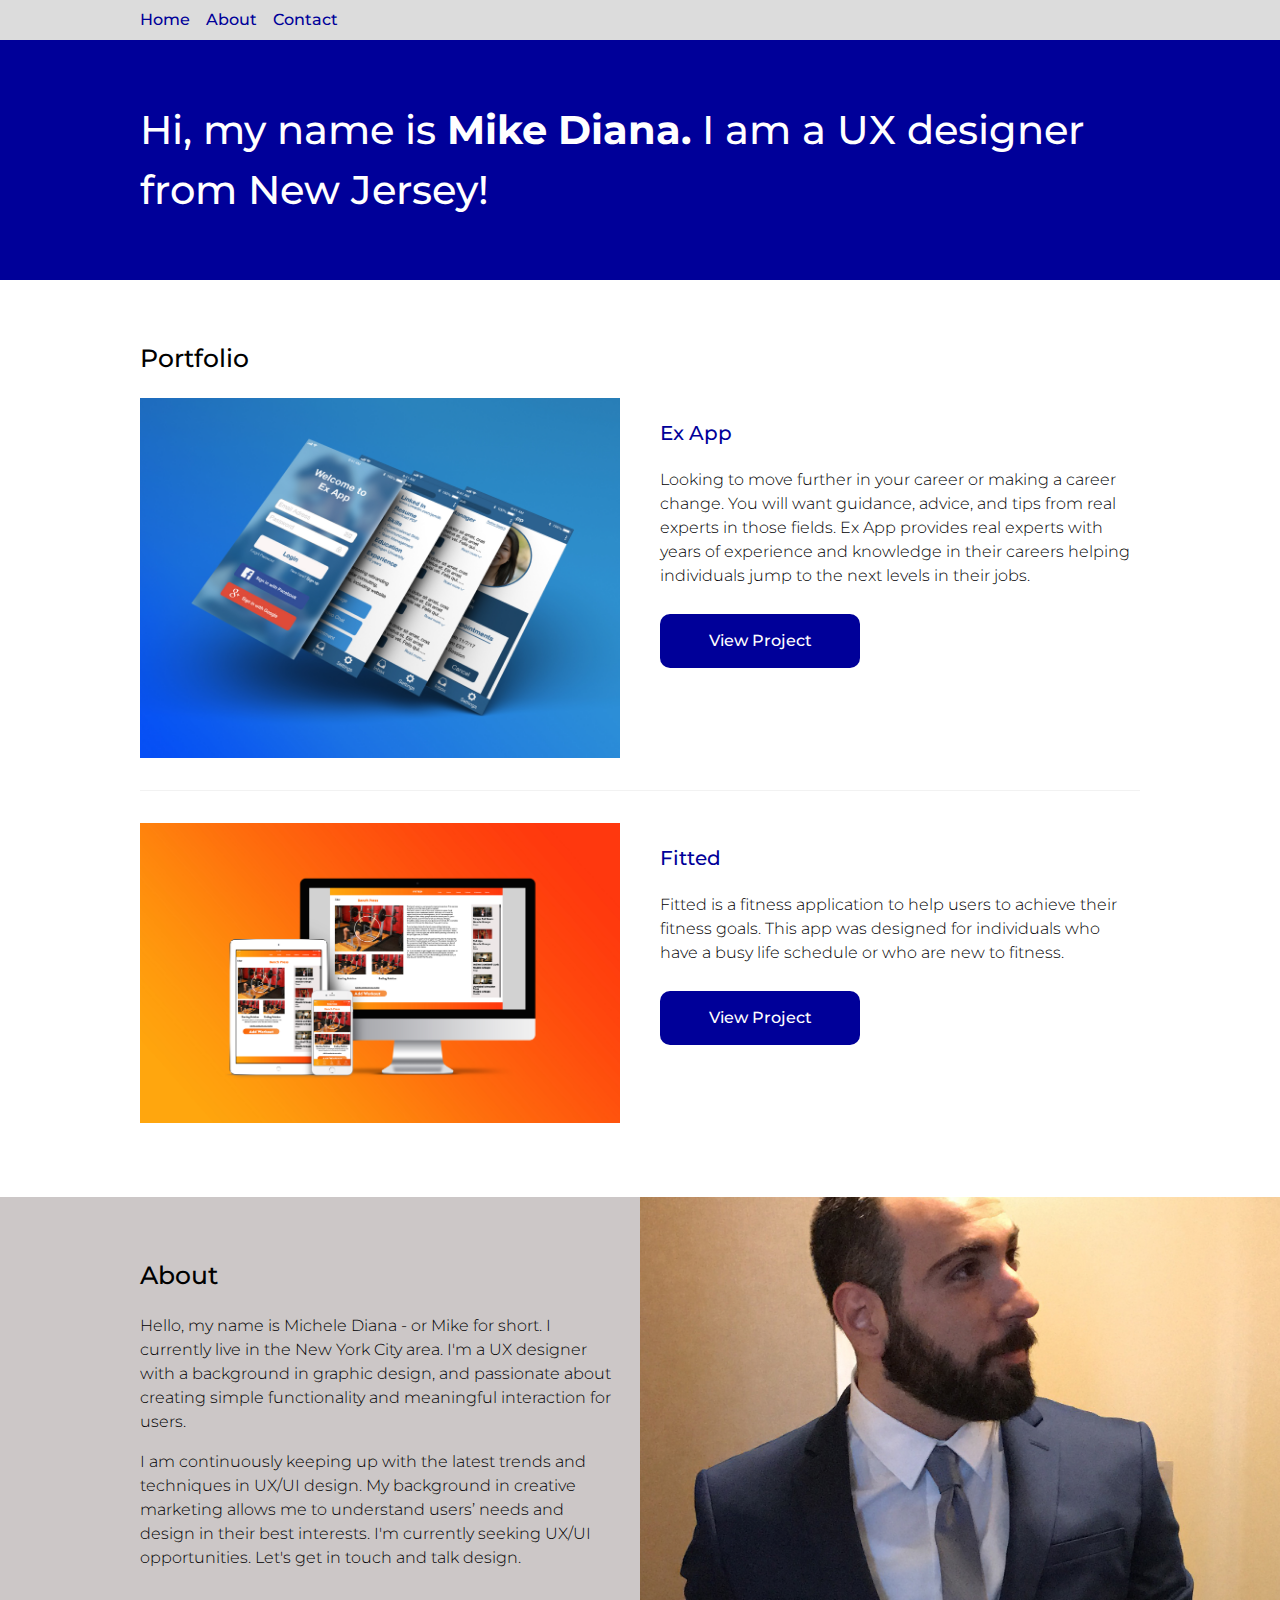
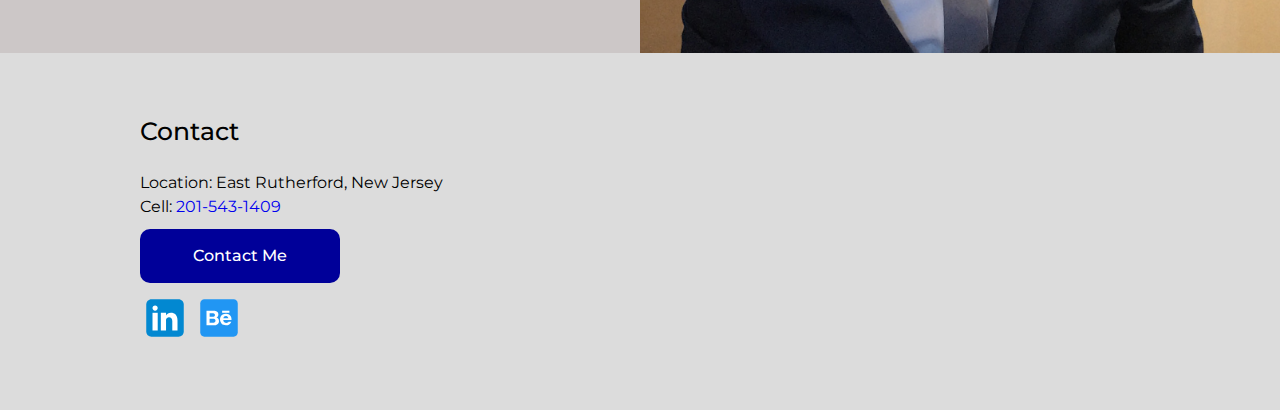
<file: index.html>
<!DOCTYPE html>
<html xmlns="http://www.w3.org/1999/xhtml" lang="en" xml:lang="en">

<head>
  <meta charset="utf-8">
  <meta name="viewport" content="width=device-width, initial-scale=1.0">
  <title>Michele Diana Portfolio</title>
  <link rel="stylesheet" type="text/css" href="css/style.css">
  <link href="https://fonts.googleapis.com/css?family=Montserrat:300,500" rel="stylesheet">
</head>

<body class="project-page">
  <!--Start Header section-->
  <header class="page-padding">
    <nav class="container">
      <ul>
        <li><a href="index.html">Home</a></li>
        <li><a href="#about">About</a></li>
        <li><a href="#contact">Contact</a></li>
      </ul>
    </nav>
  </header>
  <!--Start columns section-->
  <div id="hero" class="page-padding">
    <h1 class="container">Hi, my name is <b>Mike Diana.</b> <span>I am a UX designer from New Jersey!</span></h1>
  </div>
  <!-- PORTFOLIO SECTION -->
  <div id="portfolio" class="page-padding">
    <h2 class="container">Portfolio</h2>
    <div class="container">
      <div class="row">
        <div class="col-2">
          <img src="img/port/exapp/exapp_coverimage.jpg" alt="">
        </div>
        <div class="col-2">
          <h3>Ex App</h3>
          <p>Looking to move further in your career or making a career change. You will want guidance, advice, and tips from real experts in those fields. Ex App provides real experts with years of experience and knowledge in their careers helping individuals
            jump to the next levels in their jobs.
          </p>
          <a href="exapp.html" class="view-project"><span>View Project</span></a>
        </div>
      </div>
      <div class="row">
        <div class="col-2">
          <img src="img/port/fitted/fitted_cover_image.jpg" alt="">
        </div>
        <div class="col-2">
          <h3>Fitted</h3>
          <p>Fitted is a fitness application to help users to achieve their fitness goals. This app was designed for individuals who have a busy life schedule or who are new to fitness.
          </p>
          <a href="fitted.html" class="view-project"><span>View Project</span></a>
        </div>
      </div>
    </div>
  </div>
  <!-- ABOUT SECTION -->
  <div id="about" class="page-padding">
    <div class="container">
      <div class="row">
        <div class="col-2">
          <h2>About</h2>
          <p>Hello, my name is Michele Diana - or Mike for short. I currently live in the New York City area. I'm a UX designer with a background in graphic design, and passionate about creating simple functionality and meaningful interaction for users.
          </p>
          <p>I am continuously keeping up with the latest trends and techniques in UX/UI design. My background in creative marketing allows me to understand users’ needs and design in their best interests. I'm currently seeking UX/UI opportunities. Let's
            get in touch and talk design.
          </p>
        </div>
        <div class="col-2">
          <img class="show-hide" src="img/profile_pic2.jpg" alt="">
        </div>
      </div>
    </div>
  </div>
  <!-- CONTACT SECTION -->
  <div id="contact" class="page-padding">
    <div class="container">
      <h2>Contact</h2>
      <span>Location: East Rutherford, New Jersey</span>
      <br><span>Cell: <a href="tel:2015431409">201-543-1409</a></span>
      <br><a href="mailto:mihcelediana87@gmail.com" class="button"><span>Contact Me</span></a>
      <!-- Social Icon Images-->
      <!-- Linkedin Icon-->
      <div>
        <a class="social" href="https://www.linkedin.com/in/michelediana">
          <img src="[data-uri]" alt="">
        </a>
        <!-- Behance Icon-->
        <a class="social" href="https://www.behance.net/MicheleDDesigns">
          <img src="[data-uri]" alt="">
        </a>
      </div>
    </div>
  </div>
  <script src="https://ajax.googleapis.com/ajax/libs/jquery/3.3.1/jquery.min.js"></script>
  <script src="js/scripts.js"></script>
</body>
</html>
</file>
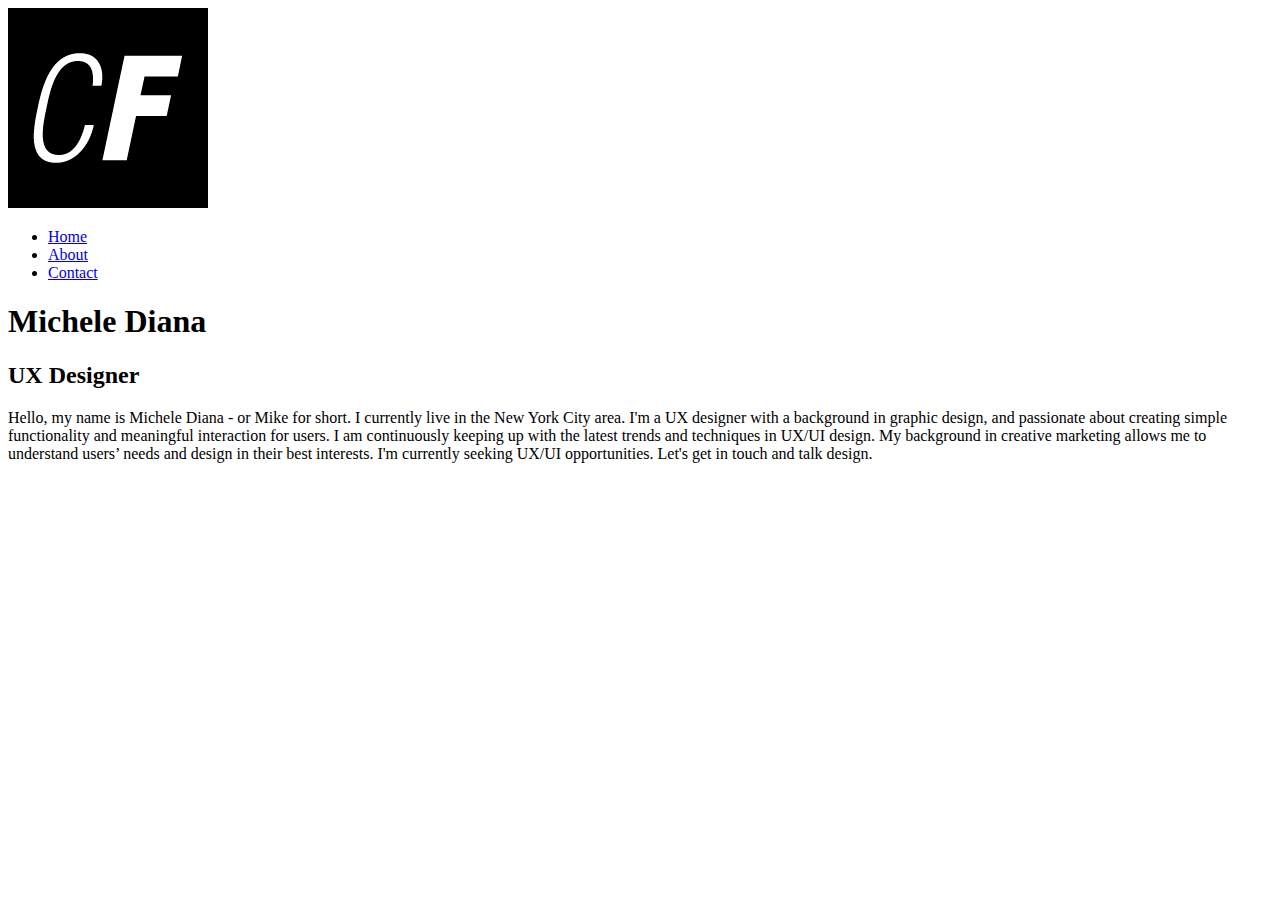
<file: about.html>
<!DOCTYPE html>
<html>
<head>
  <meta charset="utf-8">
  <title>About Michele Diana</title>
</head>
<body>
  <img src="img/CF-logo-black-200px.png" alt="">
  <nav>
    <ul>
      <li><a href="index.html">Home</a></li>
      <li><a href="about.html">About</a></li>
      <li><a href="contact.html">Contact</a></li>
    </ul>
  </nav>
  <h1>Michele Diana</h1>
  <h2>UX Designer</h2>
  <p>Hello, my name is Michele Diana - or Mike for short. I currently live in the New York City area.
    I'm a UX designer with a background in graphic design, and passionate about creating simple functionality and meaningful interaction
    for users. I am continuously keeping up with the latest trends and techniques in UX/UI design. My background in creative marketing
    allows me to understand users’ needs and design in their best interests. I'm currently seeking UX/UI opportunities. Let's get in
    touch and talk design.
  </p>
</body>
</html>
</file>
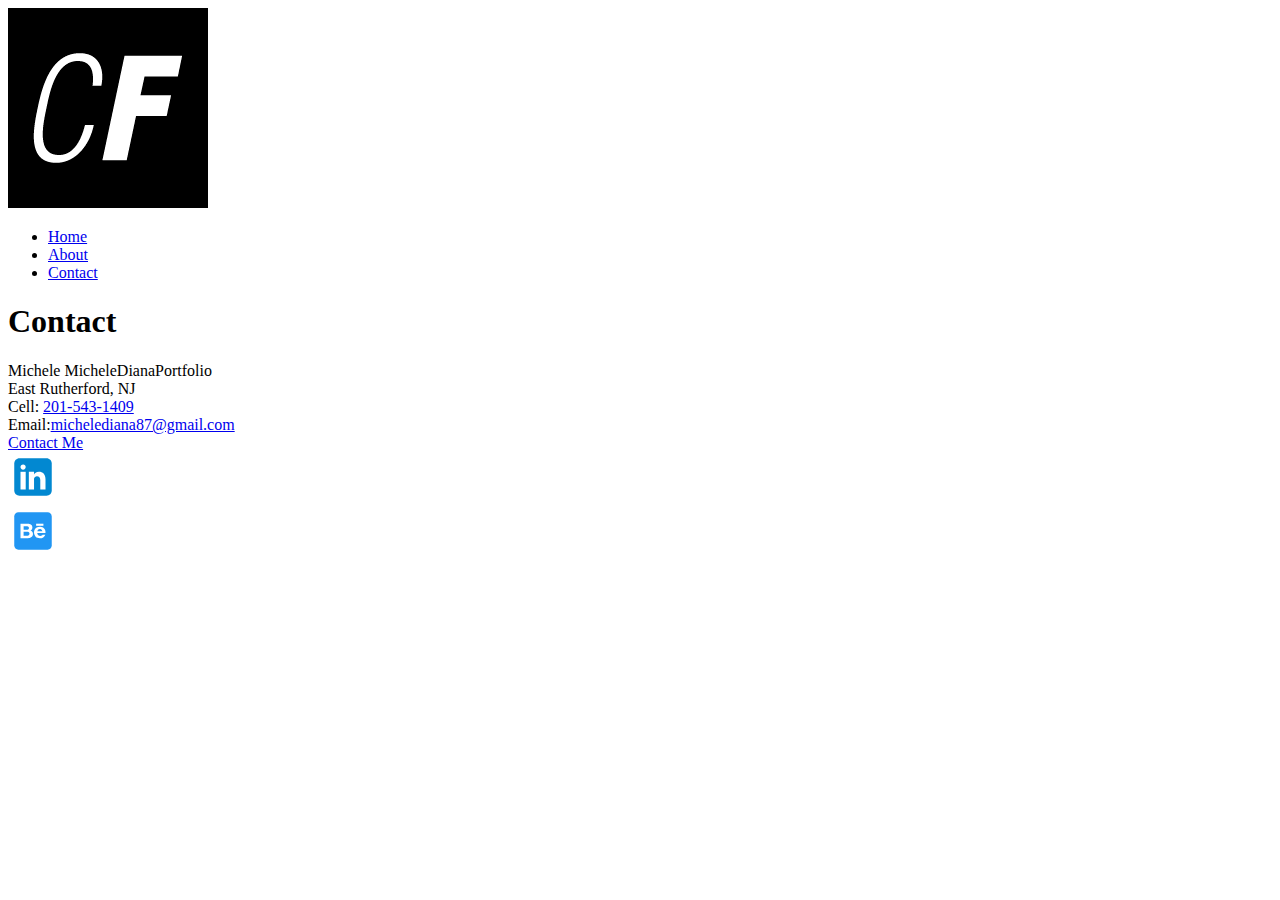
<file: contact.html>
<!DOCTYPE html>
<html>
<head>
  <meta charset="utf-8">
  <title>Contact Michele Diana</title>
</head>
<body>
  <img src="img/CF-logo-black-200px.png" alt="">
  <nav>
    <ul>
      <li><a href="index.html">Home</a></li>
      <li><a href="about.html">About</a></li>
      <li><a href="contact.html">Contact</a></li>
    </ul>
  </nav>
  <!--Contact Information-->
  <h1>Contact</h1>
  <div>
    Michele MicheleDianaPortfolio
    <br>East Rutherford, NJ
    <br> Cell: <a href="tel:2015431409">201-543-1409</a>
    <br> Email:<a href="mailto:mihcelediana87@gmail.com">michelediana87@gmail.com</a>
    <br><a href="mailto:michelediana87@gmail.com">Contact Me</a><br>
    <!-- Social Icon Images-->
    <!-- Linkedin Icon-->
    <div>
      <a href="https://www.linkedin.com/in/michelediana">
        <img src="[data-uri]" alt="">
      </a>
    </div>
    <!-- Behance Icon-->
    <div>
      <a href="https://www.behance.net/MicheleDDesigns">
        <img src="[data-uri]" alt="">
      </a>
    </div>
  </div>
</body>
</html>
</file>
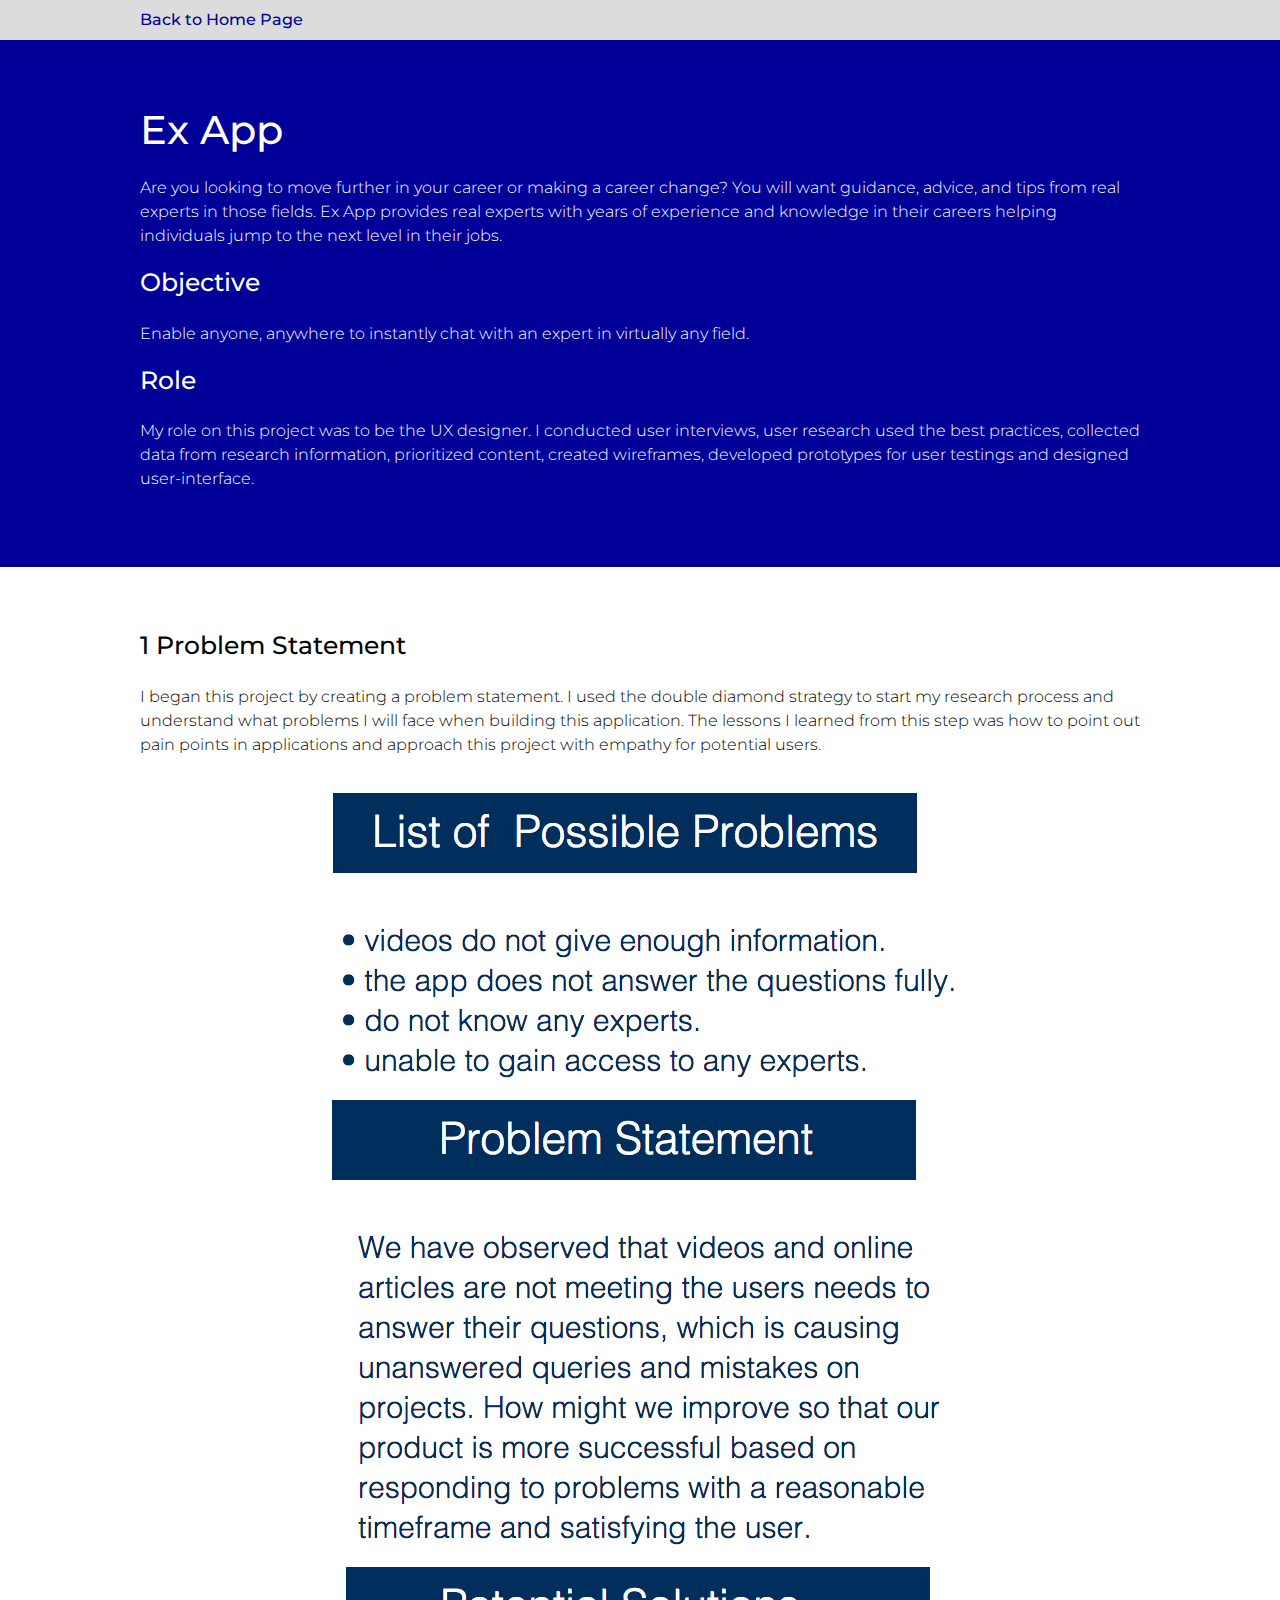
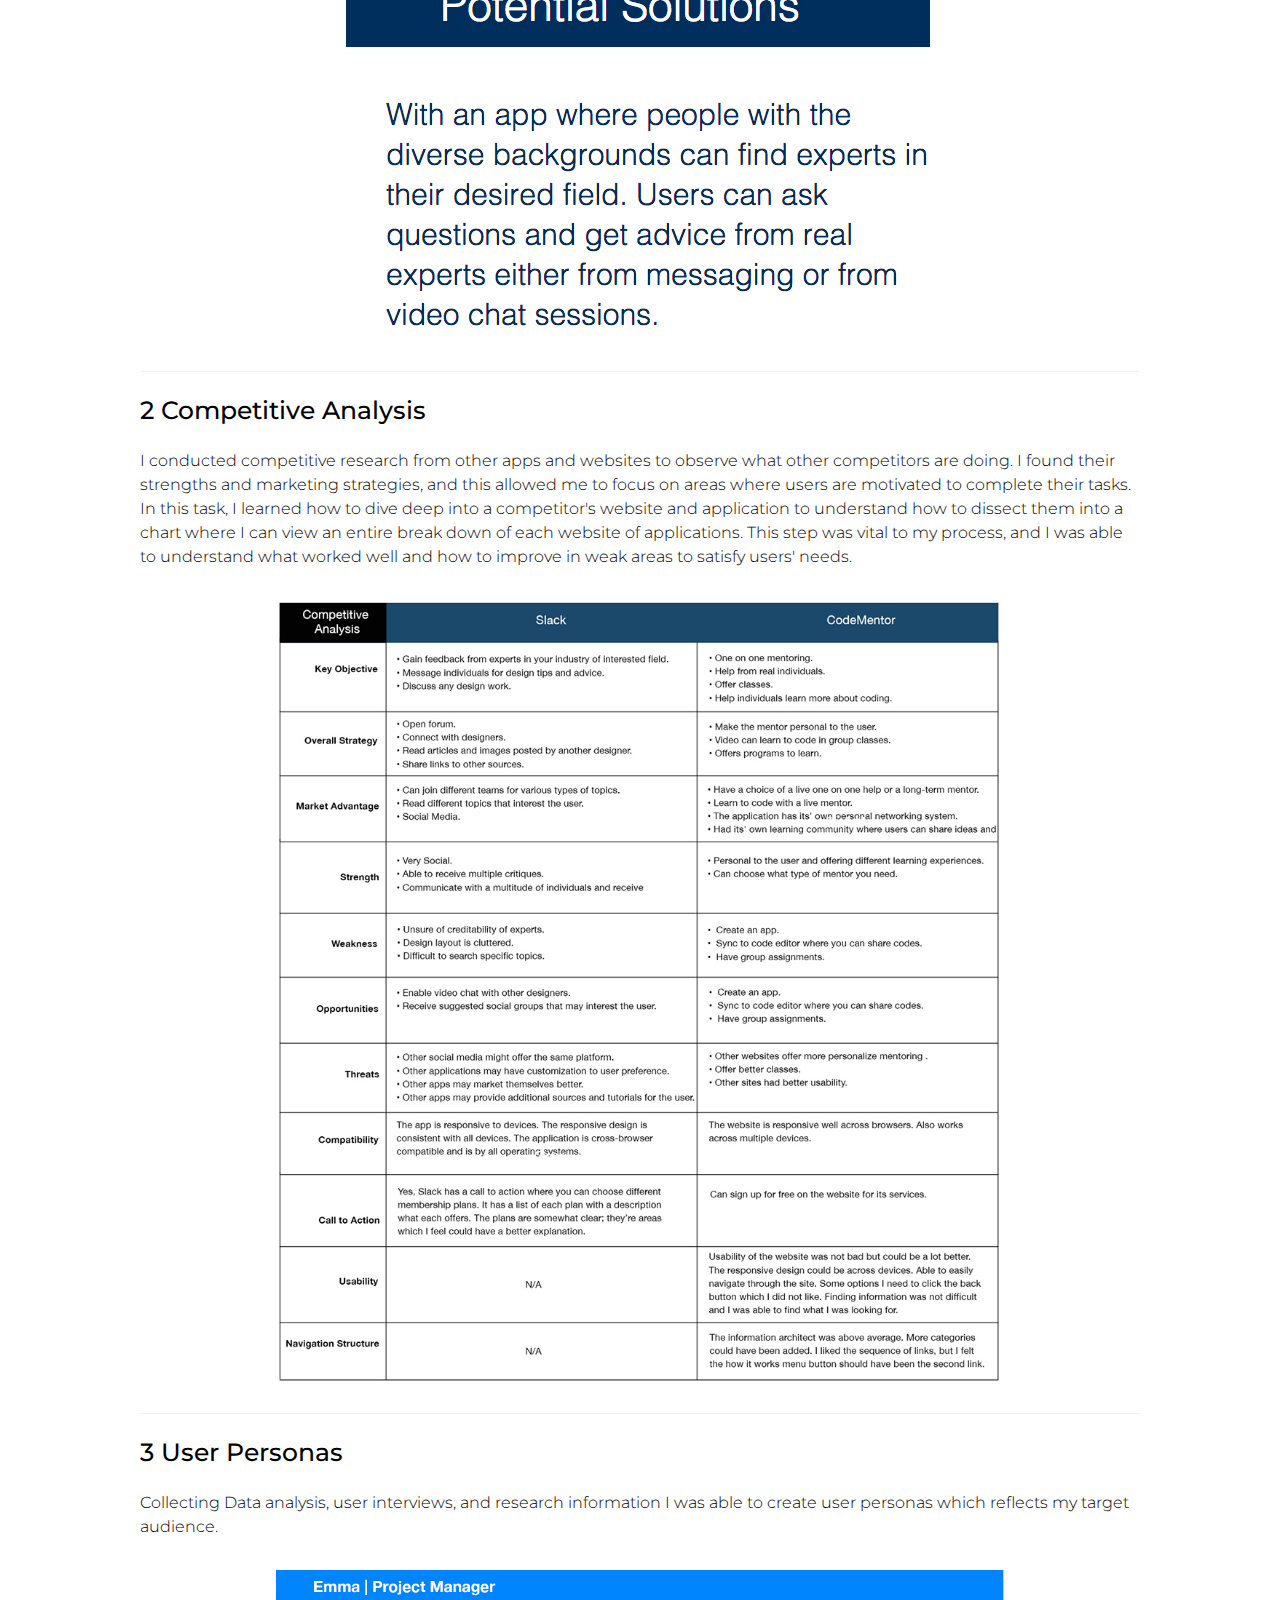
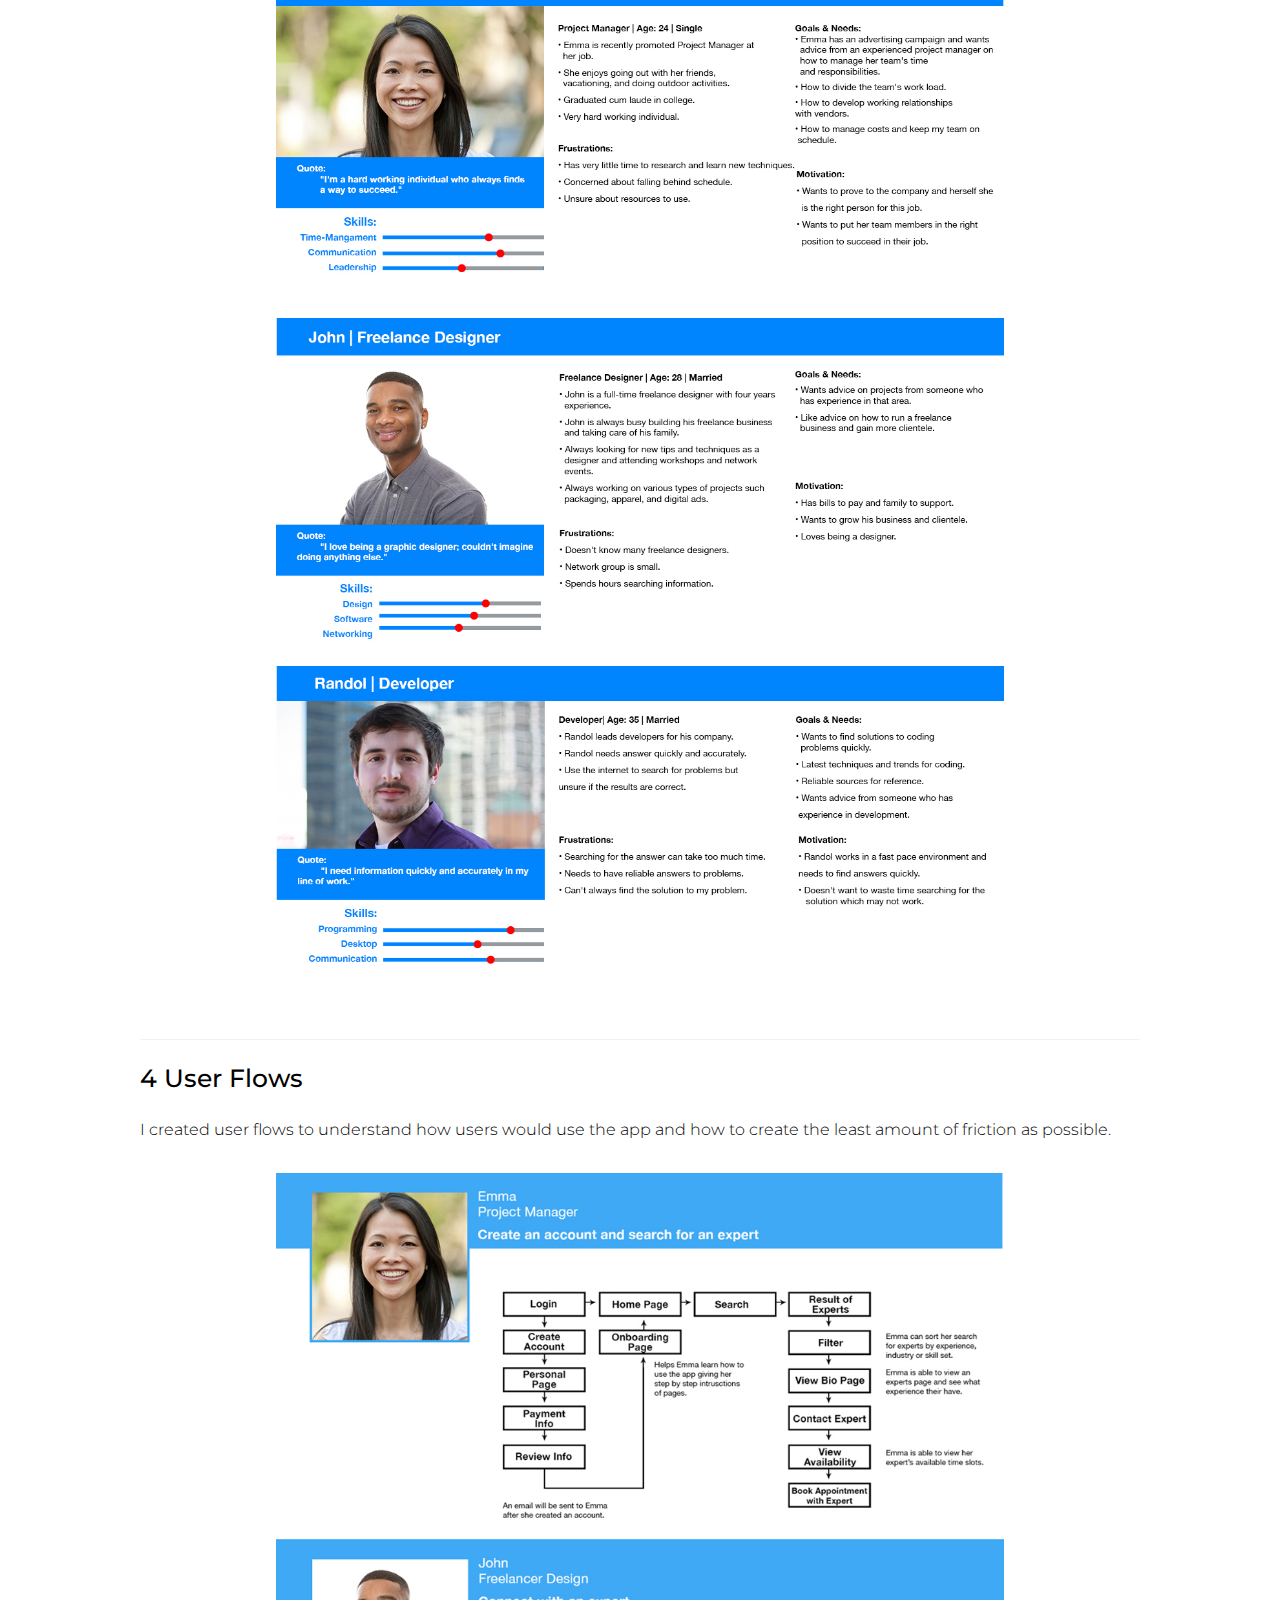
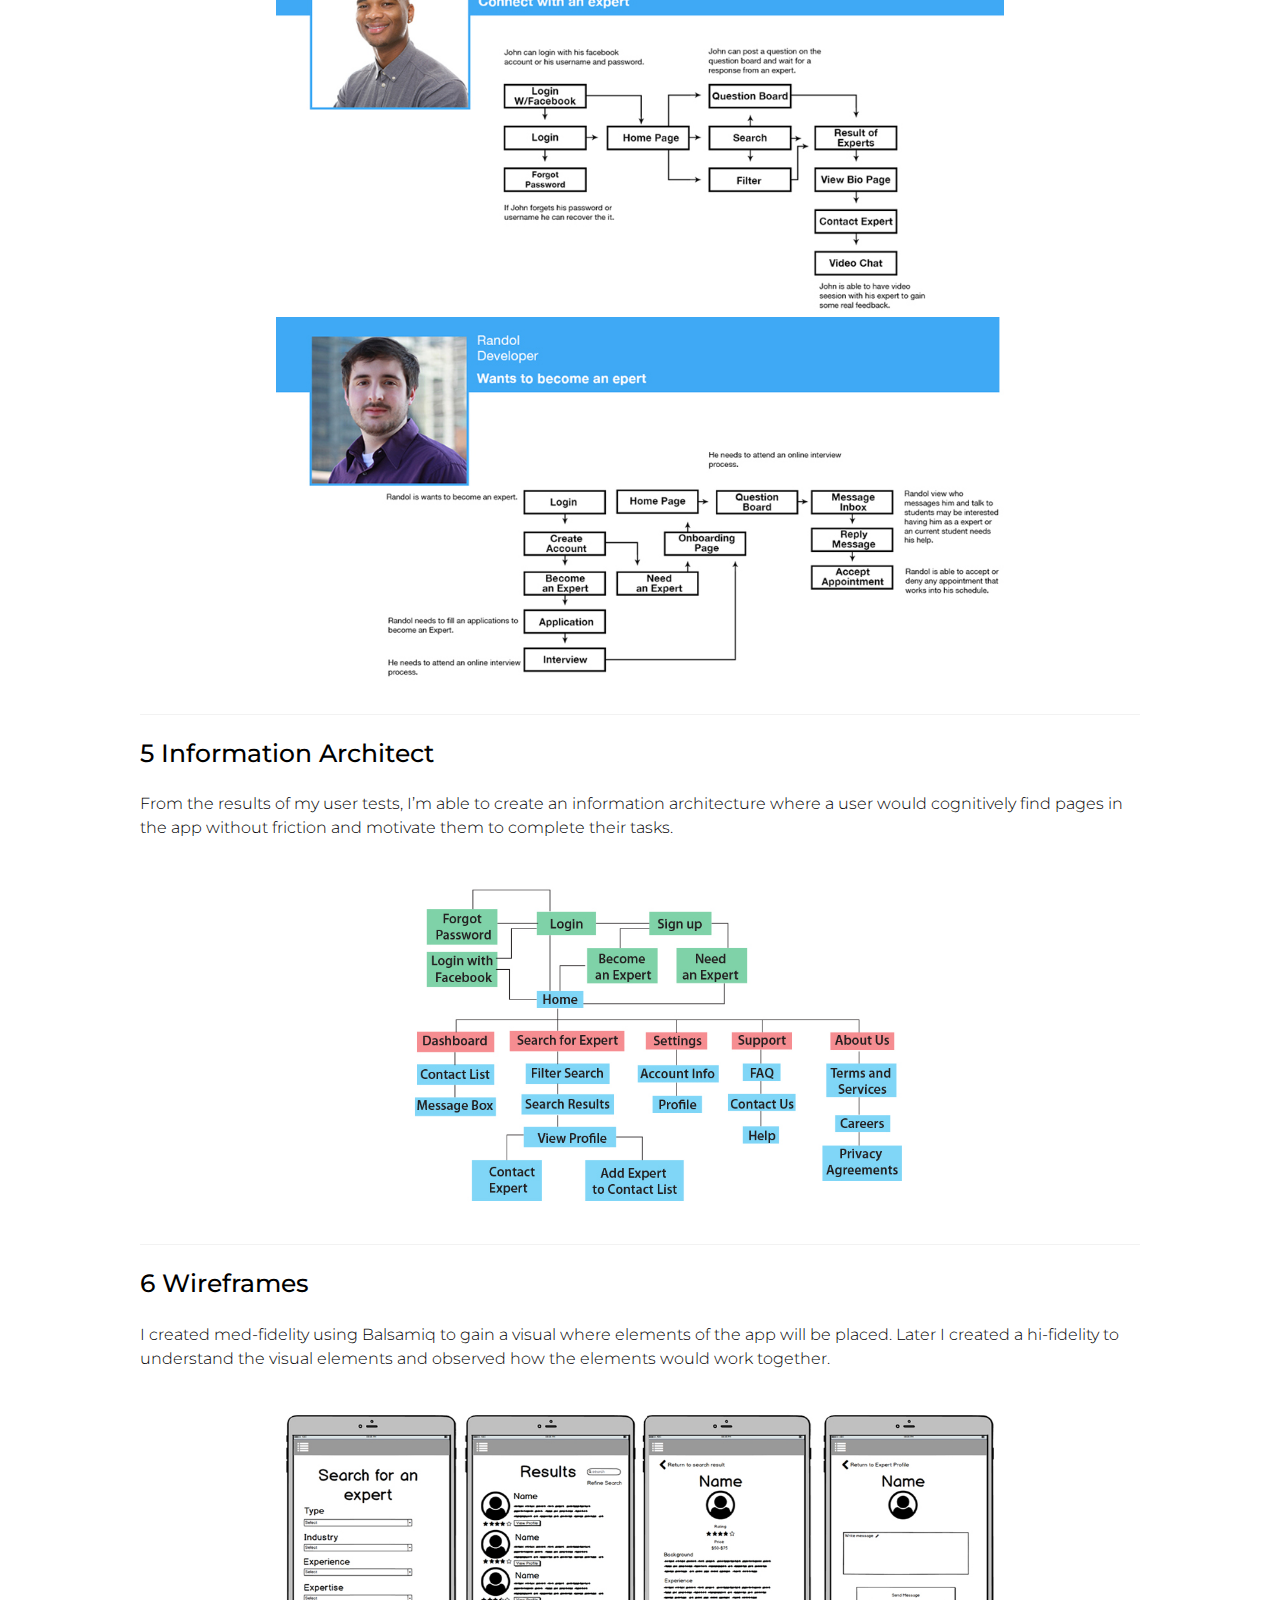
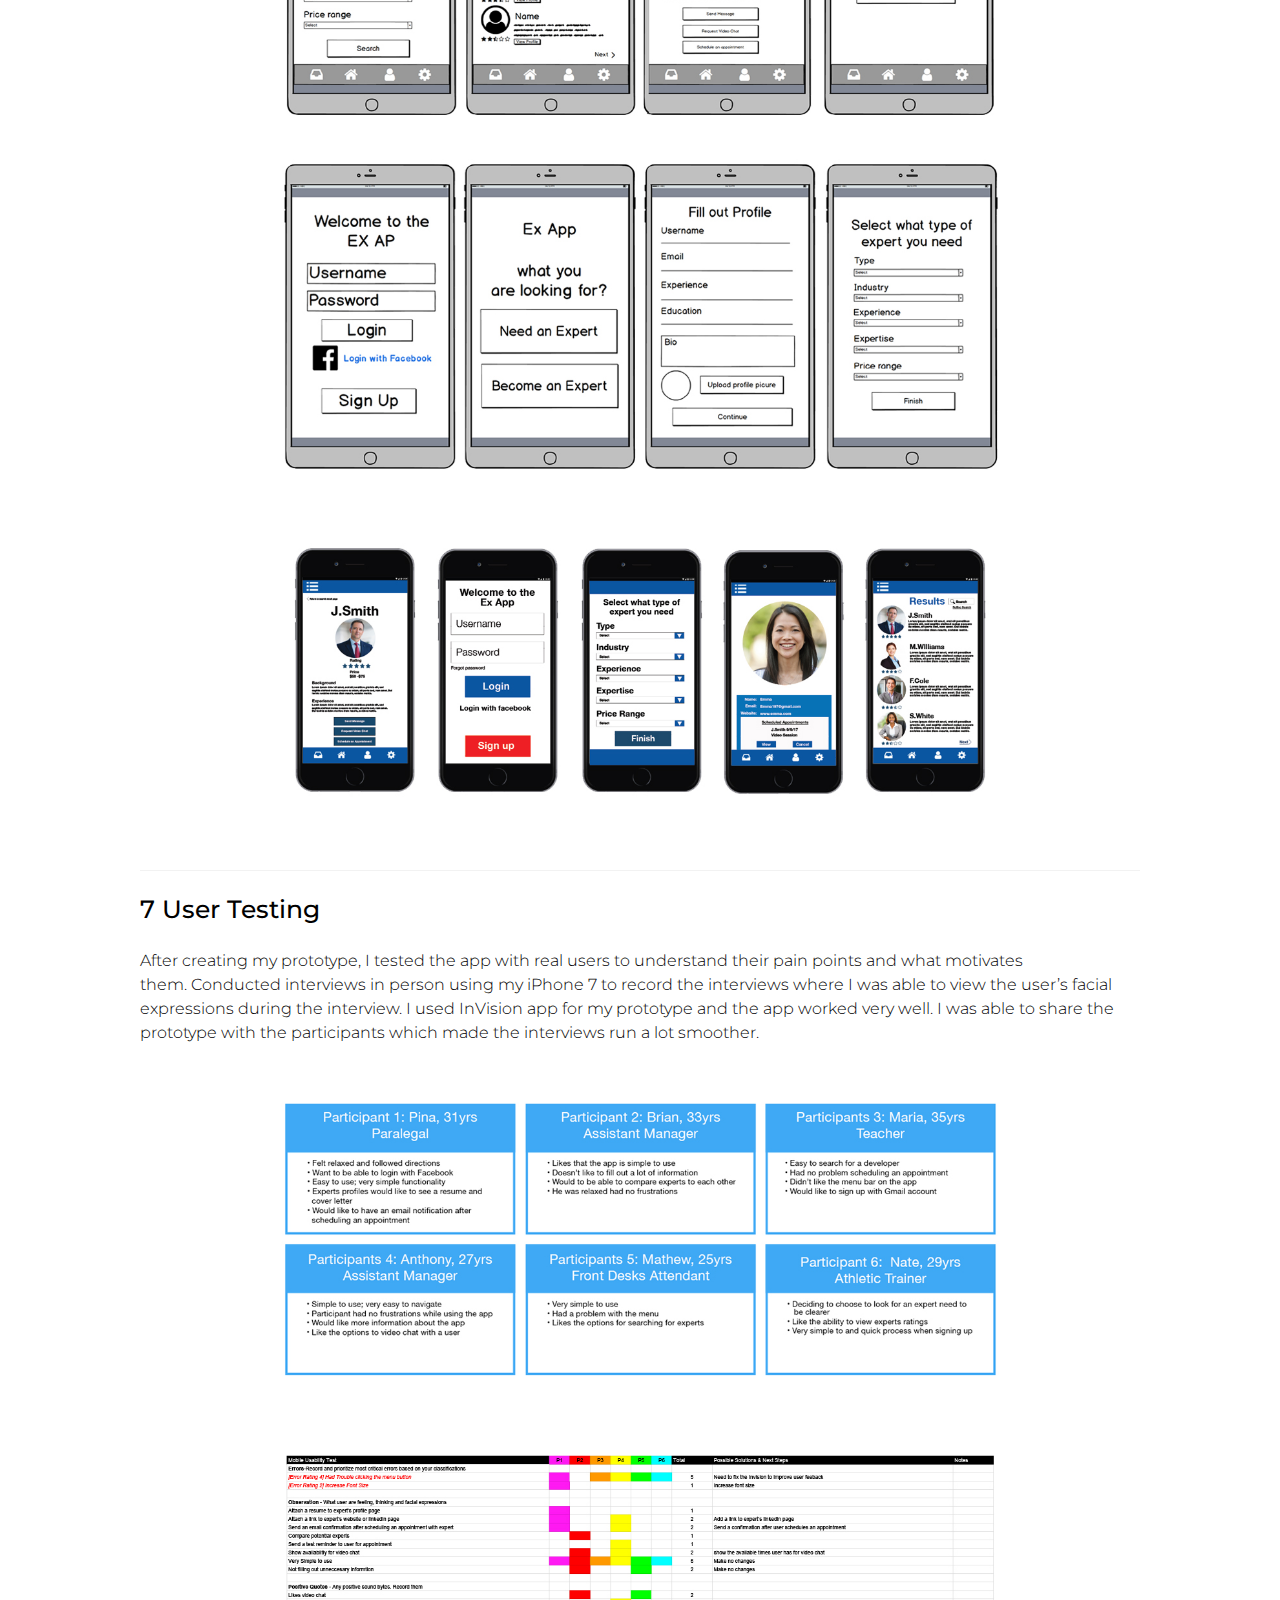
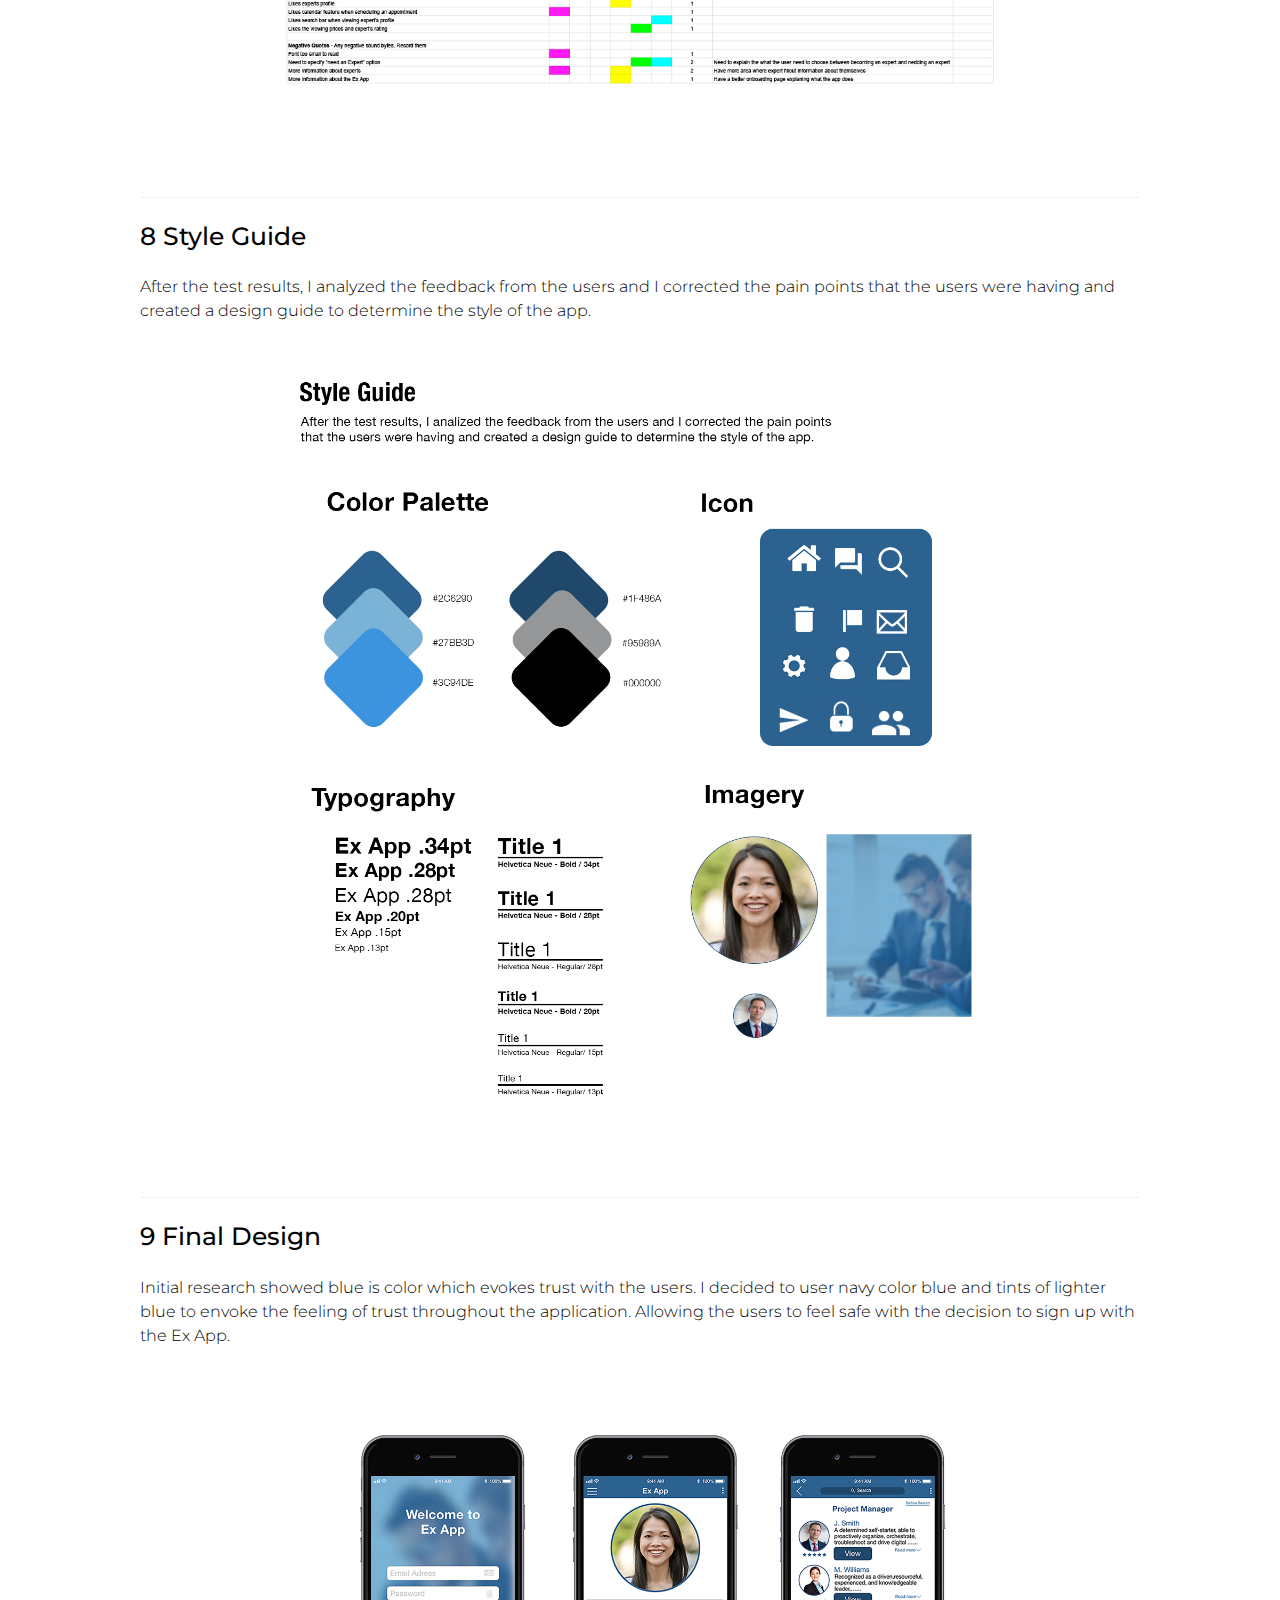
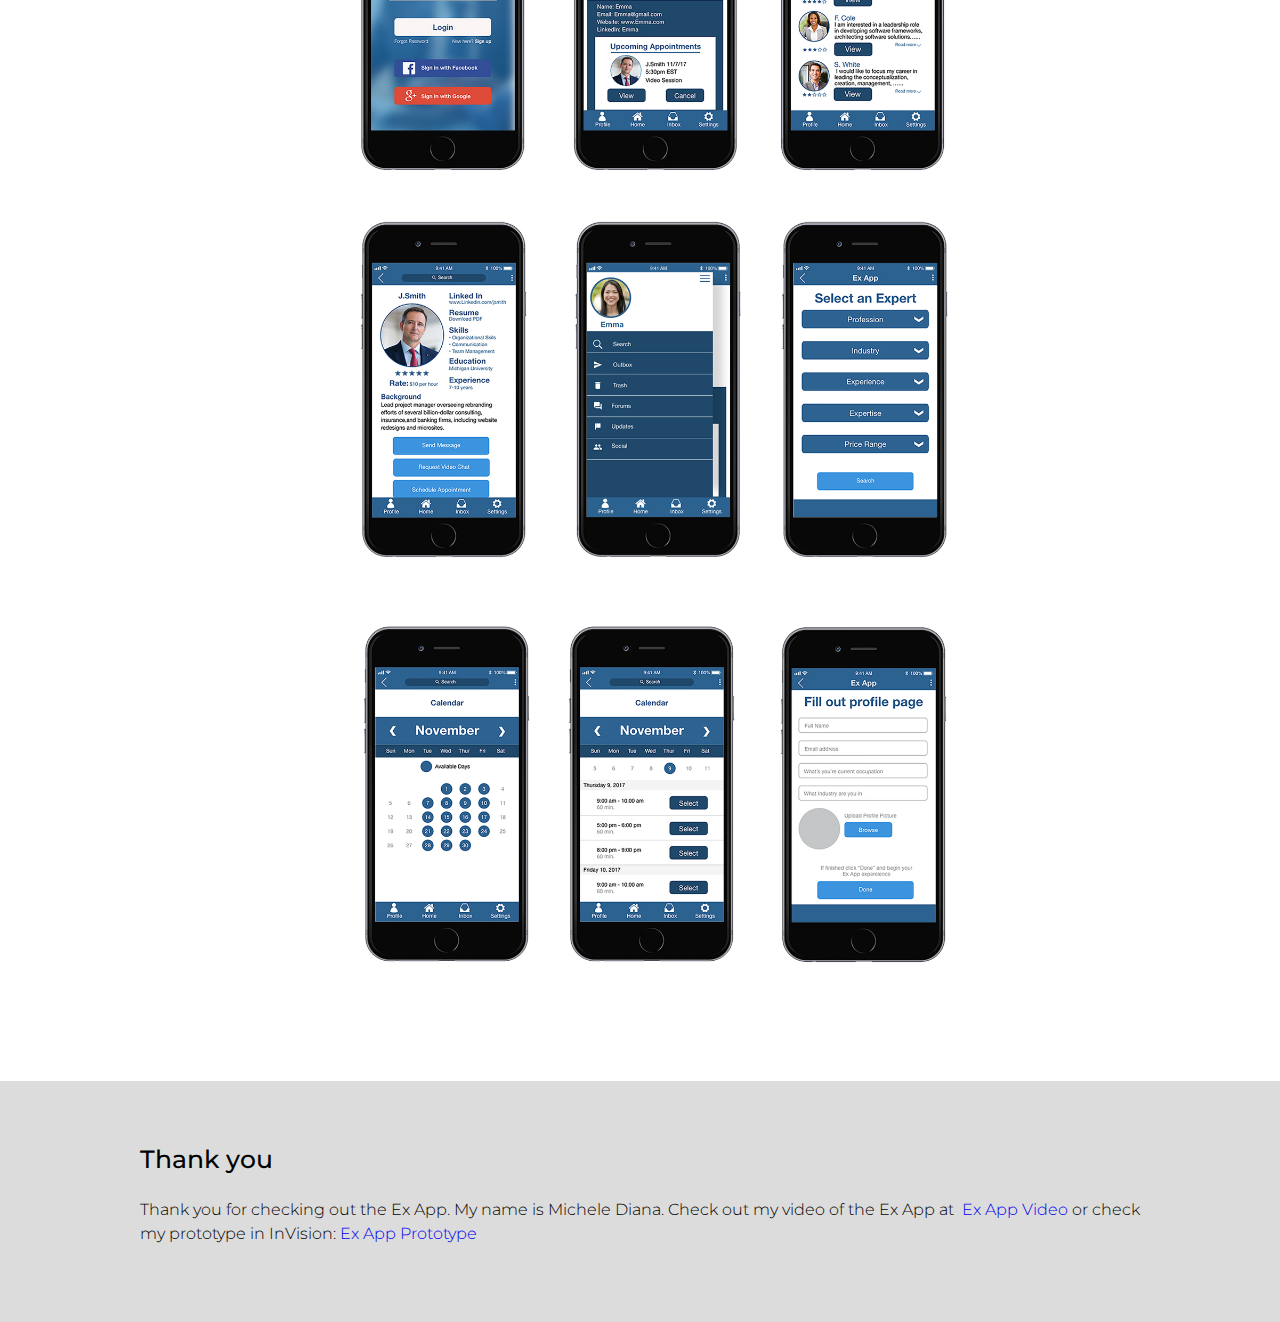
<file: exapp.html>
<!DOCTYPE html>
<html xmlns="http://www.w3.org/1999/xhtml" lang="en" xml:lang="en">
<head>
  <meta charset="utf-8">
  <title>Michele Diana Ex App Case Study</title>
  <link rel ="stylesheet" type="text/css" href="css/style.css">
  <link href="https://fonts.googleapis.com/css?family=Montserrat:300,500" rel="stylesheet">
</head>
<body class="project-page">
  <!--Start Header section-->
  <header class="page-padding">
    <nav class="container">
      <ul>
        <li><a href="index.html">Back to Home Page</a></li>
      </ul>
    </nav>
  </header>
  <!--  Intro -->
  <div id="hero" class="page-padding">
    <div class="container">
      <h1 class="container">Ex App</h1>
      <p>Are you looking to move further in your career or making a career change?
        You will want guidance, advice, and tips from real experts in those fields.
        Ex App provides real experts with years of experience and knowledge in their
        careers helping individuals jump to the next level in their jobs.
      </p>
      <h2>Objective</h2>
      <p>Enable anyone, anywhere to instantly chat with an expert in virtually any field.</p>
      <h2>Role</h2>
      <p>My role on this project was to be the UX designer. I conducted user interviews,
        user research used the best practices, collected data from research information,
        prioritized content, created wireframes, developed prototypes for user testings
        and designed user-interface.
      </p>
    </div>
  </div>
  <!--  Beginning of Portfolio Work -->
  <div id="work" class="page-padding">
    <!--  Problem statement -->
    <div class="container">
      <h2>1 Problem Statement</h2>
      <p>I began this project by creating a problem statement.
        I used the double diamond strategy to start my research process and
        understand what problems I will face when building this application.
        The lessons I learned from this step was how to point out pain points
        in applications and approach this project with empathy for potential users.
      </p>
      <div class="work-img">
        <img src="img/port/exapp/ListofPossibles.jpg" alt="">
        <img src="img/port/exapp/ProblemStatement.jpg" alt="">
        <img src="img/port/exapp/PotentialSolutions.jpg" alt="">
      </div>
    </div>
    <!-- Competitive Analysis -->
    <div class="container">
      <h2>2 Competitive Analysis</h2>
      <p>I conducted competitive research from other apps and websites to observe what
        other competitors are doing. I found their strengths and marketing strategies,
        and this allowed me to focus on areas where users are motivated to complete their
        tasks. In this task, I learned how to dive deep into a competitor's website and
        application to understand how to dissect them into a chart where I can view an entire
        break down of each website of applications. This step was vital to my process, and I
        was able to understand what worked well and how to improve in weak areas to satisfy users'
        needs. 
      </p>
      <div class="work-img">
        <img src="img/port/exapp/competitiveanalysis.jpg" alt="">
      </div>
    </div>
    <!--  User Persona -->
    <div class="container">
      <h2>3 User Personas</h2>
      <p>Collecting Data analysis, user interviews, and research information I
        was able to create user personas which reflects my target audience.
      </p>
      <div class="work-img">
        <img src="img/port/exapp/userpersona_Emma.jpg" alt="">
        <img src="img/port/exapp/userpersona_John.jpg" alt="">
        <img src="img/port/exapp/userpersona_Randol.jpg" alt="">
      </div>
    </div>
    <!--  User Flows -->
    <div class="container">
      <h2>4 User Flows</h2>
      <p>I created user flows to understand how users would use the app and how to
        create the least amount of friction as possible.
      </p>
      <div class="work-img">
        <img src="img/port/exapp/userflow_Emma.jpg" alt="">
        <img src="img/port/exapp/userflow_John.jpg" alt="">
        <img src="img/port/exapp/userflow_Randol.jpg" alt="">
      </div>
    </div>
    <!--  Information Architect -->
    <div class="container">
      <h2>5 Information Architect</h2>
      <p>From the results of my user tests, I’m able to create an information architecture
        where a user would cognitively find pages in the app without friction and motivate them
        to complete their tasks.
      </p>
      <div class="work-img">
        <img src="img/port/exapp/informationArchitecture.jpg" alt="">
      </div>
    </div>
    <!--  Wireframes -->
    <div class="container">
      <h2>6 Wireframes</h2>
      <p>I created med-fidelity using Balsamiq to gain a visual where elements of the
        app will be placed. Later I created a hi-fidelity to understand the visual
        elements and observed how the elements would work together.
      </p>
      <div class="work-img">
        <img src="img/port/exapp/Lo-Fidelity_wireframes1.jpg" alt="">
        <img src="img/port/exapp/Lo-Fidelity_wireframes2.jpg" alt="">
        <img src="img/port/exapp/Hi-Fi-Wireframes.jpg" alt="">
      </div>
    </div>
    <!--  User Testing -->
    <div class="container">
      <h2>7 User Testing</h2>
      <p>After creating my prototype, I tested the app with real users to understand
        their pain points and what motivates them. Conducted interviews in person using
        my iPhone 7 to record the interviews where I was able to view the user’s facial
        expressions during the interview. I used InVision app for my prototype and the app
        worked very well. I was able to share the prototype with the participants which made
        the interviews run a lot smoother.
      </p>
      <div class="work-img">
        <img src="img/port/exapp/usertesting.jpg" alt="">
        <img src="img/port/exapp/rainbowdiagram.jpg" alt="">
      </div>
    </div>
    <!--  Style Guide -->
    <div class="container">
      <h2>8 Style Guide</h2>
      <p>After the test results, I analyzed the feedback from the users and I corrected
        the pain points that the users were having and created a design guide to determine
        the style of the app.
      </p>
      <div class="work-img">
        <img src="img/port/exapp/Slide-18-Style-Guide.jpg" alt="">
        <img src="img/port/exapp/Slide-19-Typography.jpg" alt="">
      </div>
    </div>
    <!--  Final Design -->
    <div class="container">
      <h2>9 Final Design</h2>
      <p>Initial research showed blue is color which evokes trust with the users.
        I decided to user navy color blue and tints of lighter blue to envoke the
        feeling of trust throughout the application. Allowing the users to feel safe with
        the decision to sign up with the Ex App.
      </p>
      <div class="work-img">
        <img src="img/port/exapp/Slide-20-Final-Design.jpg" alt="">
        <img src="img/port/exapp/Slide-21.jpg" alt="">
        <img src="img/port/exapp/Slide-22.jpg" alt="">
      </div>
    </div>
  </div>
    <!-- Closing Div -->
    <!-- Thank you -->
    <div id="thankyou" class="page-padding">
      <div class="container">
      <h2>Thank you</h2>
      <p>Thank you for checking out the Ex App. My name is Michele Diana.
        Check out my video of the Ex App at <a href="https://vimeo.com/246276637"> Ex App Video</a> or check my prototype
        in InVision:<a href="https://invis.io/FUG20BDE2A4"> Ex App Prototype</a>
      </p>
    </div>
  </div>
  <script src="js/scripts.js"></script>
</body>
</html>
</file>
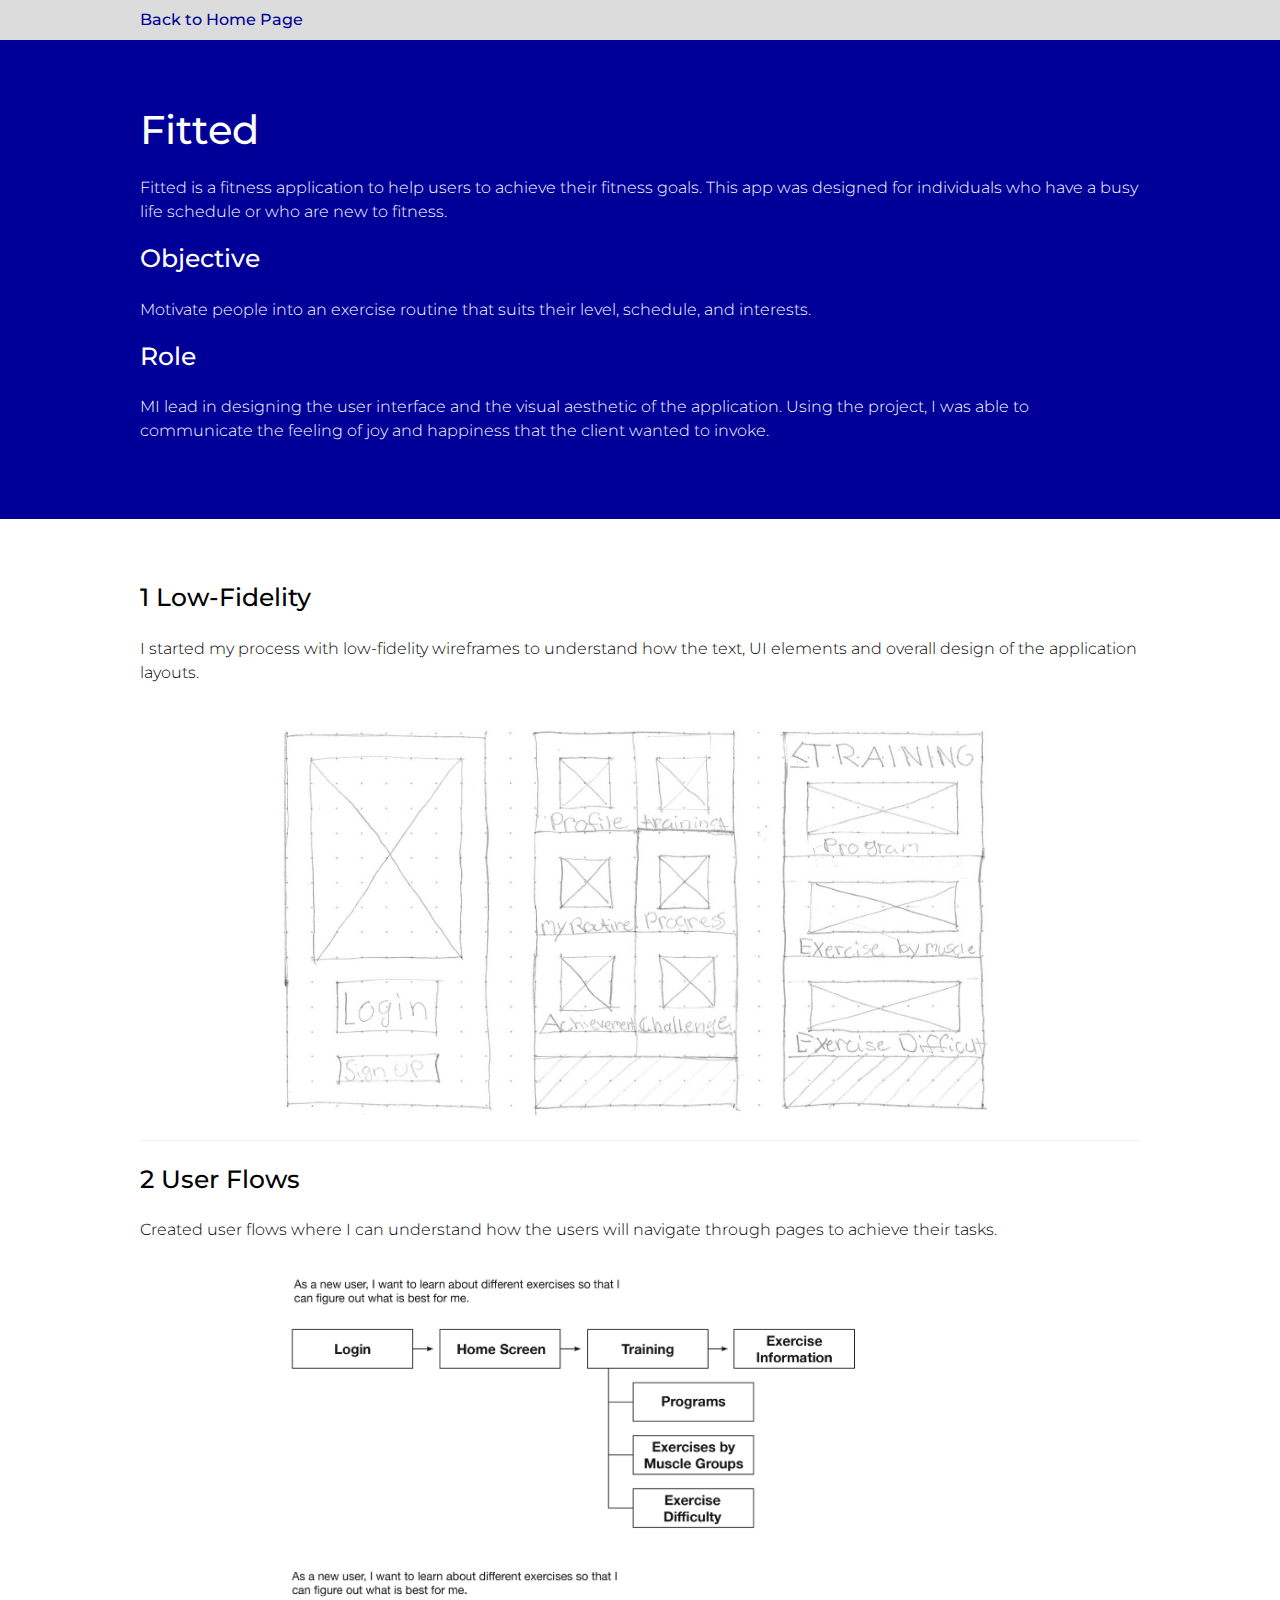
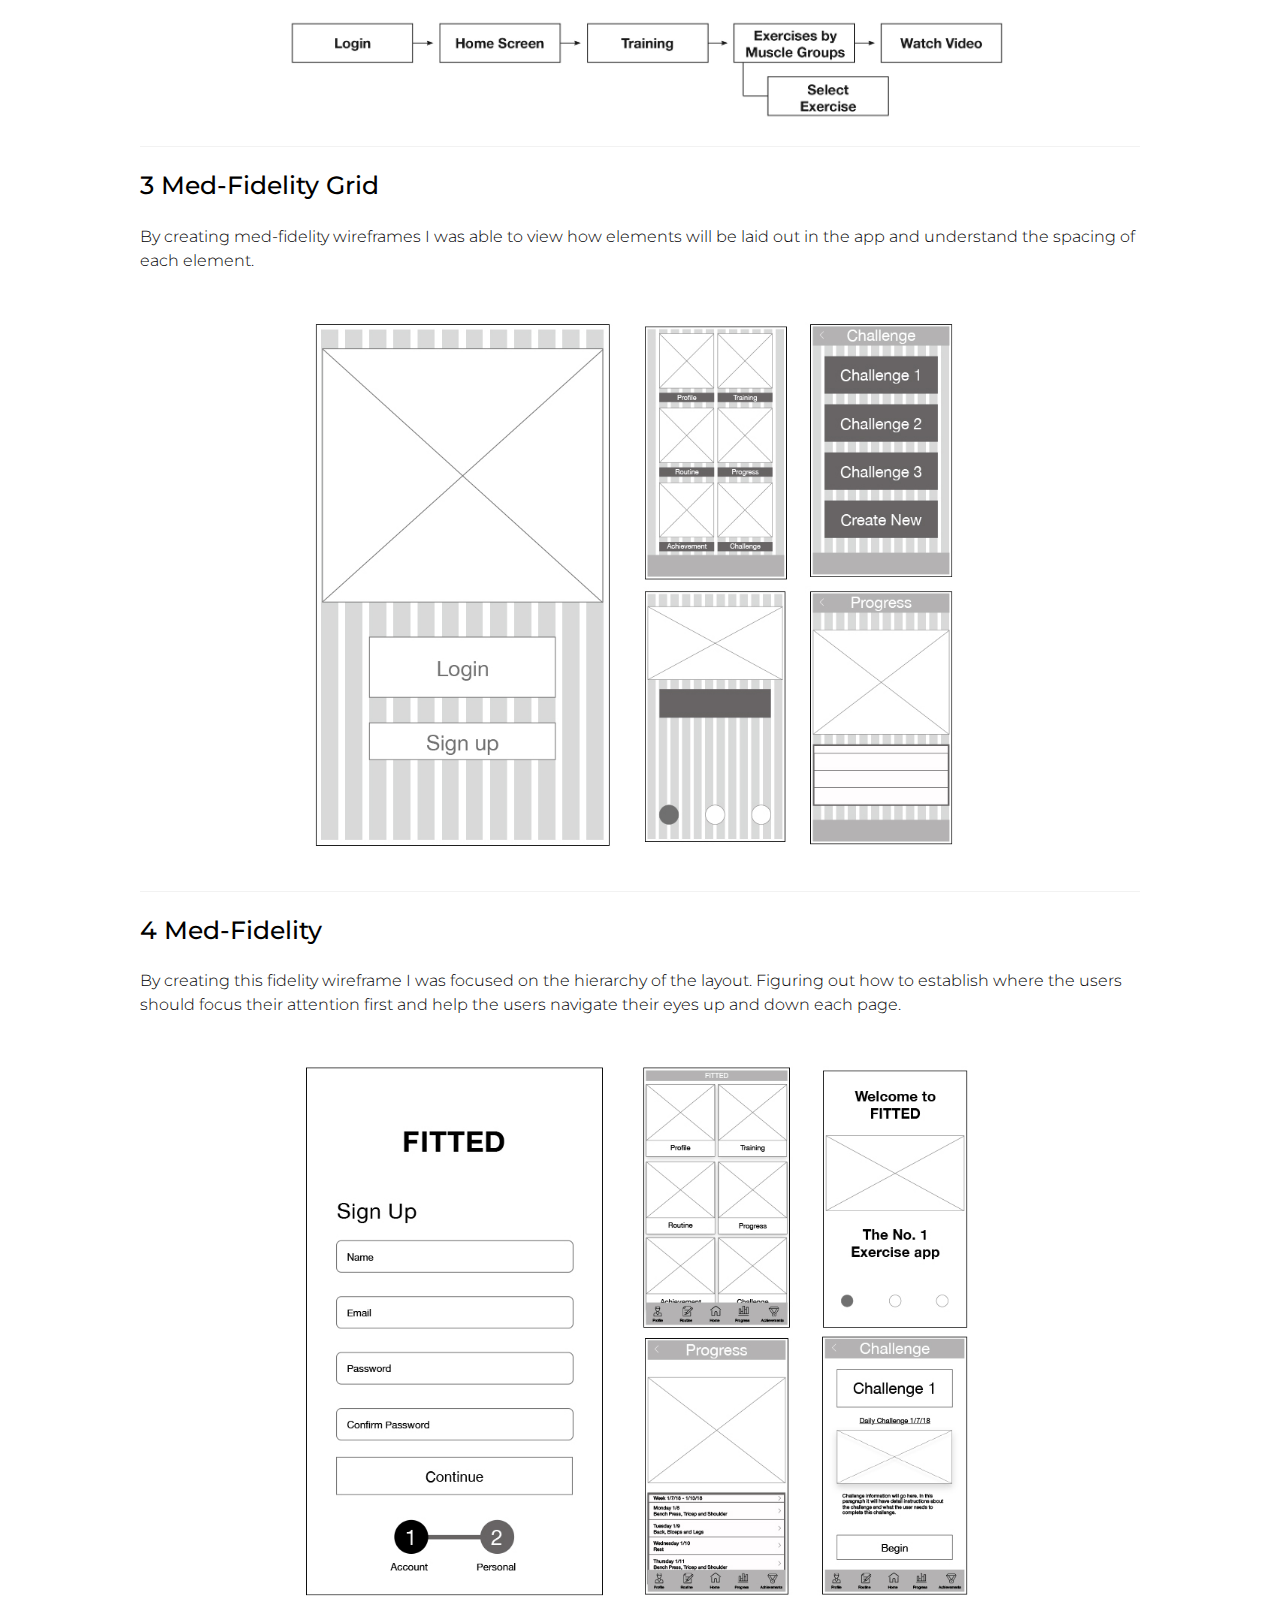
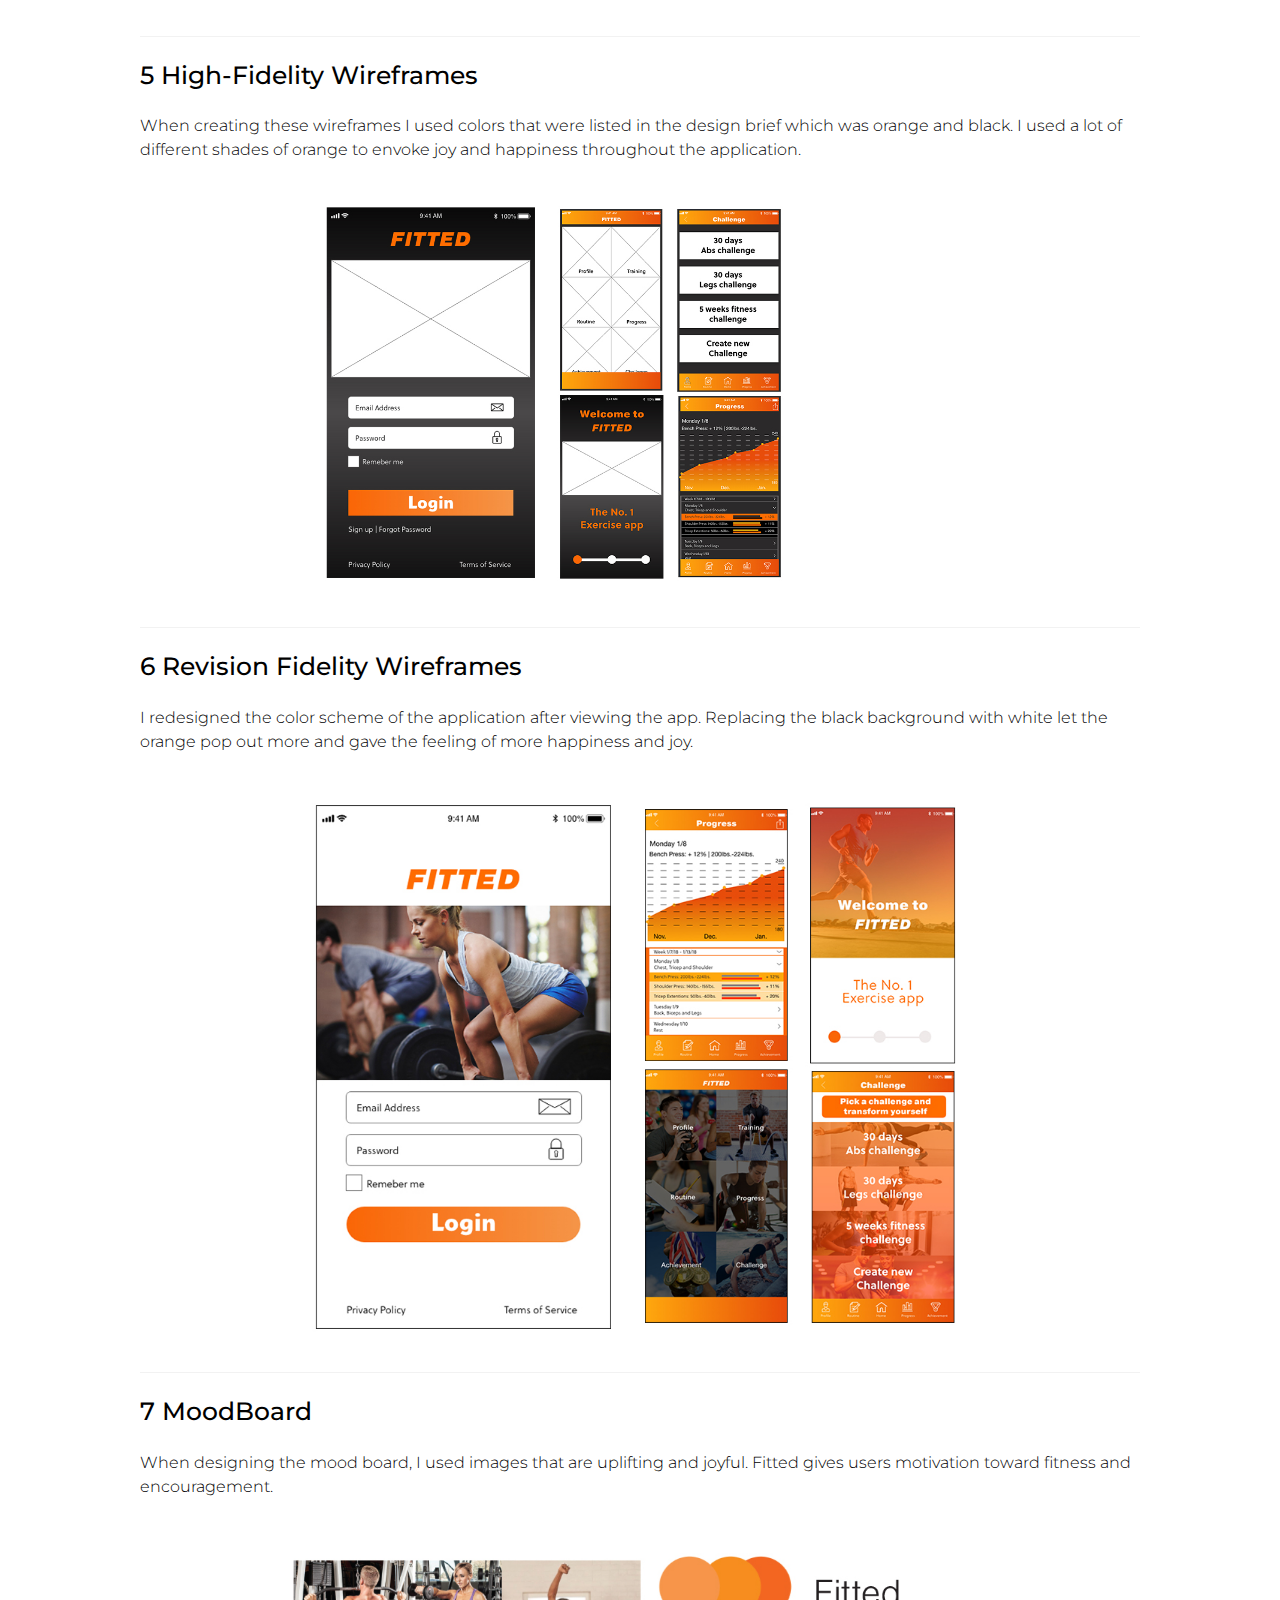
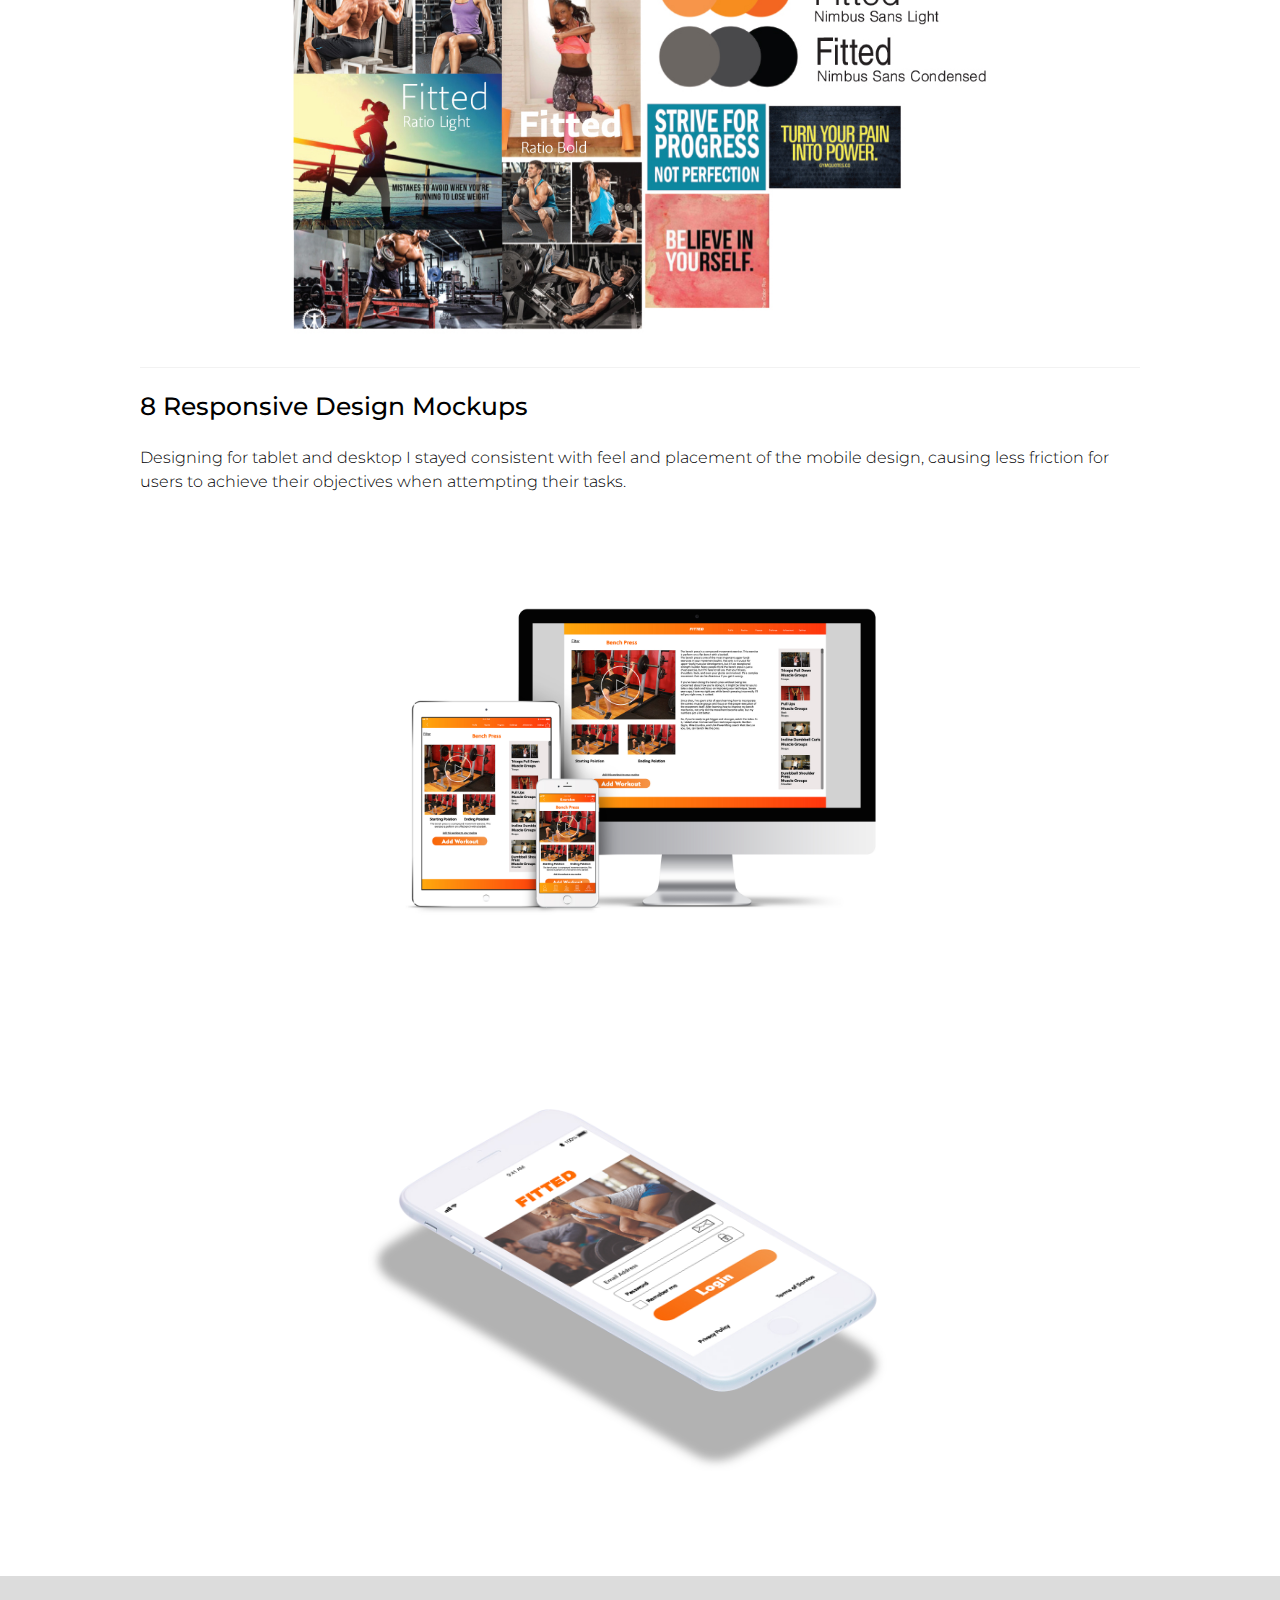
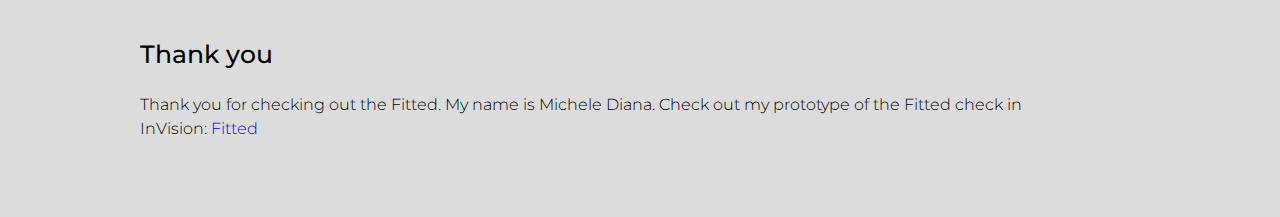
<file: fitted.html>
<!DOCTYPE html>
<html xmlns="http://www.w3.org/1999/xhtml" lang="en" xml:lang="en">
<head>
  <meta charset="utf-8">
  <meta name="viewport" content="width=device-width, initial-scale=1.0">
  <title>Michele Diana Fitted application case study</title>
  <link rel ="stylesheet" type="text/css" href="css/style.css">
  <link href="https://fonts.googleapis.com/css?family=Montserrat:300,500" rel="stylesheet">
</head>
<body class="project-page">
  <!--Start Header section-->
  <header class="page-padding">
    <nav class="container">
      <ul>
        <li><a href="index.html">Back to Home Page</a></li>
      </ul>
    </nav>
  </header>
  <div id="hero" class="page-padding">
    <div class="container">
      <h1 class="container">Fitted</h1>
      <p>Fitted is a fitness application to help users to achieve their
        fitness goals. This app was designed for individuals who have a busy
        life schedule or who are new to fitness.
      </p>
      <h2>Objective</h2>
      <p>Motivate people into an exercise routine that suits their level, schedule, and interests.</p>
      <h2>Role</h2>
      <p>MI lead in designing the user interface and the visual aesthetic of the application.
        Using the project, I was able to communicate the feeling of joy and happiness that the
        client wanted to invoke.
      </p>
    </div>
  </div>
  <!--  Beginning of Portfolio Work -->
  <div id="work" class="page-padding">
    <!-- Low-Fidelity -->
    <div class="container">
      <h2>1 Low-Fidelity</h2>
      <p>I started my process with low-fidelity wireframes to understand how the text,
        UI elements and overall design of the application layouts.
      </p>
      <div class="work-img">
        <img src="img/port/fitted/Lo-Fi_Images_01.jpg" alt="">
      </div>
    </div>
    <!-- User Flows -->
    <div class="container">
      <h2>2 User Flows</h2>
      <p>Created user flows where I can understand how the users will navigate
        through pages to achieve their tasks.
      </p>
      <div class="work-img">
        <img src="img/port/fitted/userflow-1.jpg" alt="">
      </div>
    </div>
    <!--  Med-Fidelity Grid -->
    <div class="container">
      <h2>3 Med-Fidelity Grid</h2>
      <p>By creating med-fidelity wireframes I was able to view how elements will
        be laid out in the app and understand the spacing of each element.
      </p>
      <div class="work-img">
        <img src="img/port/fitted/med-fidelity-grid_02.jpg" alt="">
      </div>
    </div>
    <!--  Med-Fidelity -->
    <div class="container">
      <h2>4 Med-Fidelity</h2>
      <p>By creating this fidelity wireframe I was focused on the hierarchy of the layout.
        Figuring out how to establish where the users should focus their attention first and
        help the users navigate their eyes up and down each page.
      </p>
      <div class="work-img">
        <img src="img/port/fitted/med-fidelity_02.jpg" alt="">
      </div>
    </div>
    <!--  Hi-Fi Wireframes -->
    <div class="container">
      <h2>5 High-Fidelity Wireframes</h2>
      <p>When creating these wireframes I used colors that were listed in the design
        brief which was orange and black. I used a lot of different shades of orange
        to envoke joy and happiness throughout the application.
      </p>
      <div class="work-img">
        <img src="img/port/fitted/hi-fidelity.jpg" alt="">
      </div>
    </div>
    <!--  Revision Fidelity Wireframes -->
    <div class="container">
      <h2>6 Revision Fidelity Wireframes</h2>
      <p>I redesigned the color scheme of the application after viewing the app.
        Replacing the black background with white let the orange pop out more and
        gave the feeling of more happiness and joy.
      </p>
      <div class="work-img">
        <img src="img/port/fitted/revise-hi-fidelity_02.jpg" alt="">
      </div>
    </div>
    <!-- MoodBoard -->
    <div class="container">
      <h2>7 MoodBoard</h2>
      <p>When designing the mood board, I used images that are uplifting and joyful.
        Fitted gives users motivation toward fitness and encouragement.
      </p>
      <div class="work-img">
        <img src="img/port/fitted/moodboard_02.jpg" alt="">
      </div>
    </div>
    <!--  Responsive Design Mockups -->
    <div class="container">
      <h2>8 Responsive Design Mockups</h2>
      <p>Designing for tablet and desktop I stayed consistent with feel and placement
        of the mobile design, causing less friction for users to achieve their objectives
        when attempting their tasks.
      </p>
      <div class="work-img">
        <img src="img/port/fitted/Mockup.jpg" alt="">
      </div>
      <div class="work-img">
        <img src="img/port/fitted/Freewhitemockup.jpg" alt="">
      </div>
    </div>
  </div>
  <!-- Closing Div -->
  <!-- Thank you -->
  <div id="thankyou" class="page-padding">
    <div class="container">
      <h2>Thank you</h2>
      <p>Thank you for checking out the Fitted. My name is Michele Diana.
        Check out my prototype of the Fitted check in InVision:<a href="https://invis.io/JQFQ8DA5MAT."> Fitted </a>
      </p>
    </div>
  </div>
  <script src="js/scripts.js"></script>
</body>
</html>
</file>
<file: css/style.css>
/*===================
General
Colors:
Primary:#000099
Secondary:#0000E5
Nav background-color: #DCDCDC
=====================*/

*{
  box-sizing: border-box;
}
body{
  font-family: 'Montserrat', sans-serif;
  font-size: 16px;
  line-height: 1.5;
  margin:0;
}
h1{
  font-weight: 500;
  font-size: 40px;
}
h2{
  font-weight: 500;
  font-size: 25px;
}
h2,h2.container{
  margin-top: 0;
  margin-bottom: 20px;
}
h3{
  color:#000099;
  font-weight: 500;
  font-size: 20px;
}
p{
  font-weight: 300;
}
/*================
Header * Links
==================*/
header{
  background-color: #DCDCDC;
  padding-top: 0 !important;
  padding-bottom: 0 !important;
}
nav ul li{
  display: block;
  text-align: center;
  padding: 8px 8px;
  text-decoration: none;
}
nav ul li:first-child{
  padding-left: 0px;
}
nav ul{
  list-style-type: none;
  margin: 0;
  padding: 0;
  overflow: hidden;
}
nav li{
  float: left;
}
nav a{
  color:#000099;
  font-weight: 500;
}
nav a:hover{
  color:white;
}
a{
  text-decoration: none;
}
/*===================
Container & Columns
=====================*/
.container{
  max-width: 1000px;
  margin: 0 auto;
}
.row{
  width: 100%;
  display: inline-block;
}
.col-2{
  margin-right: 4%;
  width: 48%;
  float: left;
}
.col-2:last-child{
  margin-right: 0%;
}
#portfolio .row:first-child{
  padding-bottom: 25px;
  border-bottom: 1px solid #f2f2f2;
}
#portfolio .row:last-child{
  margin-top: 25px;
}
#hero{
  background-color: #000099;
  color: #fff;
}
#about{
  background-color:#ccc7c7;
}
#contact, #thankyou{
  background-color: #DCDCDC;
}

.page-padding{
  padding: 60px 30px;
}
/*===================
Project detail Pages
=====================*/
.project-page #work .container{
  border-bottom: 1px solid #f2f2f2;
  padding-bottom: 10px;
  margin-bottom: 20px;
}

.project-page #work .container:last-child{
  border-bottom:none;
  padding-bottom:0;
  margin-bottom: 0;
}
/*===================
Images
=====================*/
img{
  max-width: 100%;
}
#about{
  background-image: url(../img/profile_pic2.jpg);
  background-position: right;
  background-size: 50%;
  background-repeat: no-repeat;
}
.work-img{
  text-align: center;
  padding: 15px;
}

.work-img img{
  max-width: 75%;
  display: block;
  margin-left: auto;
  margin-right: auto;
}

.show-hide{
  display: none;
}
/*===================
Buttons:
Primary:#000099
Secondary:#0000E5
=====================*/
.button,.view-project{
  border-radius: 10px;
  background-color: #000099;
  border:none;
  color: white;
  text-align: center;
  font-weight: 500;
  width: 200px;
  padding: 15px;
  display: inline-block;
  margin: 10px 0;
  transition: all 0.5s;
}
.button span,.view-project span{
  cursor: pointer;
  display: inline-block;
  position: relative;
  transition: 0.5s;
}

.button span:after,.view-project span:after{
  content: '\00bb';
  position: absolute;
  opacity: 0;
  top: 0;
  right: -20px;
  transition: 0.5s;
}

.button:hover span,.view-project:hover span{
padding-right: 25px;

}
.button:hover span:after,.view-project:hover span:after{
opacity: 1;
right:0;
}

.button p,.view-project p{
  display: inline-block;
  width: 100px;
}

/*===================
Animation
=====================*/
.social{
  position: relative;
  animation-name: icon;
  animation-duration: 4s;
}

@keyframes icon{
  0%{left: 1200px;}
  50%{}
  100%{ left:0px;}
}

/*===================
Media Queries
=====================*/

/*===================
Medium Devices
=====================*/

@media (max-width: 991px) {

  .page-padding{
    padding: 28px 15px;
  }

  .view-project{
    width: 100%;
    float: right;
    text-align: center;
  }
}

/*===================
Small Devices
=====================*/

@media (max-width: 767px) {
  .show-hide{
    display: block;
  }
  #about{
    background-image: none;
  }

  #about .col-2{
    width: 100%;
    margin-right: 0;
    float: none;
  }

  .work-img img{
    max-width: 100%;
    display: block;
    margin-left: auto;
    margin-right: auto;
  }

}

/*===================
Extra Small Devices
=====================*/

@media (max-width: 575px) {

  .col-2 {
    width: 100%;
    margin-right: 0;
    float: none;
  }

}
</file>
